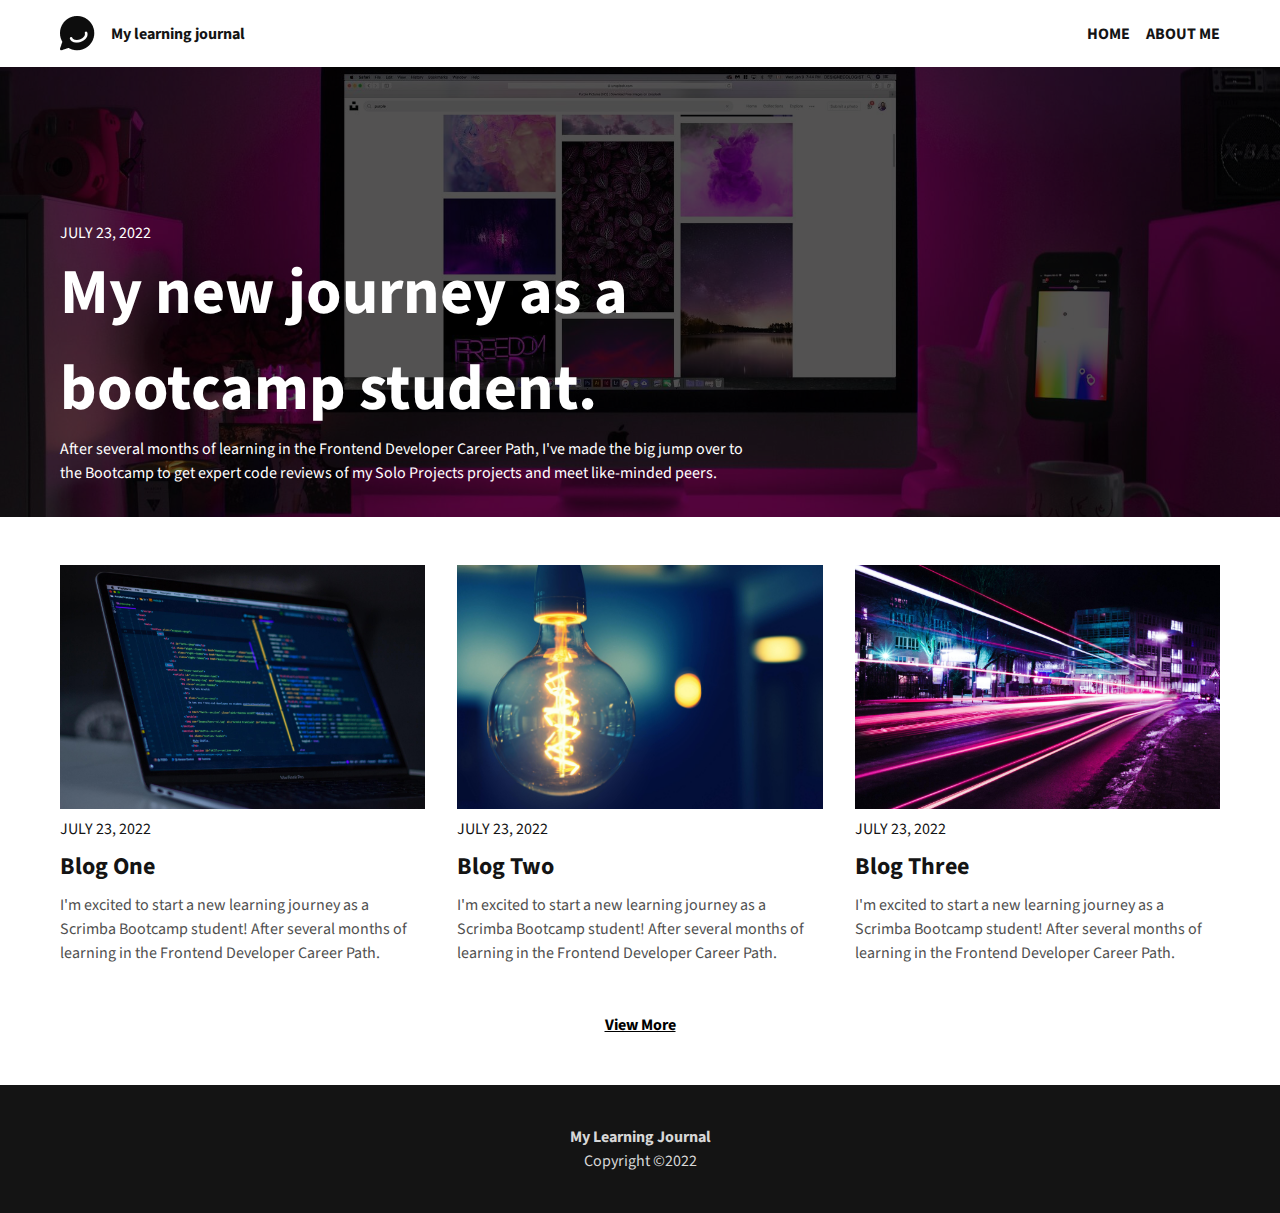
<file: index.html>
<!DOCTYPE html>
<html lang="en">
<head>
    <meta charset="UTF-8">
    <meta http-equiv="X-UA-Compatible" content="IE=edge">
    <meta name="viewport" content="width=device-width, initial-scale=1.0">
    <title>Learning Journal</title>

    <link rel="stylesheet" href="index.css">

    <!-- Font Family -->
    <link rel="preconnect" href="https://fonts.googleapis.com"><link rel="preconnect" href="https://fonts.gstatic.com" crossorigin><link href="https://fonts.googleapis.com/css2?family=Source+Sans+Pro:wght@400;700;900&display=swap" rel="stylesheet">

    <!-- Font Awesome -->
    <link rel="stylesheet" href="https://cdnjs.cloudflare.com/ajax/libs/font-awesome/6.2.1/css/all.min.css" integrity="sha512-MV7K8+y+gLIBoVD59lQIYicR65iaqukzvf/nwasF0nqhPay5w/9lJmVM2hMDcnK1OnMGCdVK+iQrJ7lzPJQd1w==" crossorigin="anonymous" referrerpolicy="no-referrer" />
</head>
<body>
    <header class="header">
        <nav class="nav">
            <div class="nav__logo">
                <img src="images/logo.png" alt="journal logo" class="nav__img">
                <span class="nav__title">My learning journal</span>
            </div>
            <ul class="nav__links">
                <li><a href="index.html">Home</a></li>
                <li><a href="about-me.html">About me</a></li>
            </ul>
            <i class="fa-solid fa-bars"></i>
            <div class="menu | hidden">
                <ul class="menu__links">
                    <li><a href="index.html">Home</a></li>
                    <li><a href="about-me.html">About me</a></li>
                </ul>
            </div>
        </nav>
    </header>
    <main>
        <section class="hero">
            <h1 class="hero__title">My new journey as a bootcamp student.</h1>
            <p class="hero__description">After several months of learning in the Frontend Developer Career Path, 
                I've made the big jump over to the Bootcamp to get expert code reviews 
                of my Solo Projects projects and meet like-minded peers.</p>
            <span class="hero__date">July 23, 2022</span>
        </section>

        <section class="blogs">
            <div class="blog">
                <img src="images/blog-1.jpg" alt="blog image" class="blog__img">
                <h2 class="blog__title"><a href="blog-post.html" class="blog__link">Blog One</a></h2>
                <p class="blog__description">I'm excited to start a new learning journey as a Scrimba Bootcamp student! After several months of learning in the Frontend Developer Career Path.</p>
                <span class="blog__date">July 23, 2022</span>
            </div>
            <div class="blog">
                <img src="images/blog-2.jpg" alt="blog image" class="blog__img">
                <h2 class="blog__title">Blog Two</h2>
                <p class="blog__description">I'm excited to start a new learning journey as a Scrimba Bootcamp student! After several months of learning in the Frontend Developer Career Path.</p>
                <span class="blog__date">July 23, 2022</span>
            </div>
            <div class="blog">
                <img src="images/blog-3.jpg" alt="blog image" class="blog__img">
                <h2 class="blog__title">Blog Three</h2>
                <p class="blog__description">I'm excited to start a new learning journey as a Scrimba Bootcamp student! After several months of learning in the Frontend Developer Career Path.</p>
                <span class="blog__date">July 23, 2022</span>
            </div>
            <div class="blog | hidden hide">
                <img src="images/blog-4.jpg" alt="blog image" class="blog__img">
                <h2 class="blog__title">Blog Four</h2>
                <p class="blog__description">I'm excited to start a new learning journey as a Scrimba Bootcamp student! After several months of learning in the Frontend Developer Career Path.</p>
                <span class="blog__date">July 23, 2022</span>
            </div>
            <div class="blog | hidden hide">
                <img src="images/blog-5.jpg" alt="blog image" class="blog__img">
                <h2 class="blog__title">Blog Five</h2>
                <p class="blog__description">I'm excited to start a new learning journey as a Scrimba Bootcamp student! After several months of learning in the Frontend Developer Career Path.</p>
                <span class="blog__date">July 23, 2022</span>
            </div>
            <div class="blog | hidden hide">
                <img src="images/blog-6.jpg" alt="blog image" class="blog__img">
                <h2 class="blog__title">Blog Six</h2>
                <p class="blog__description">I'm excited to start a new learning journey as a Scrimba Bootcamp student! After several months of learning in the Frontend Developer Career Path.</p>
                <span class="blog__date">July 23, 2022</span>
            </div>
        </section>
        <button class="btn">View More</button>
    </main>
    <footer class="footer">
        <span class="footer__title">My Learning Journal</span>
        <span class="footer__subtitle">Copyright &#169;2022</span>
    </footer>
    <script src="./index.js"></script>
</body>
</html>
</file>
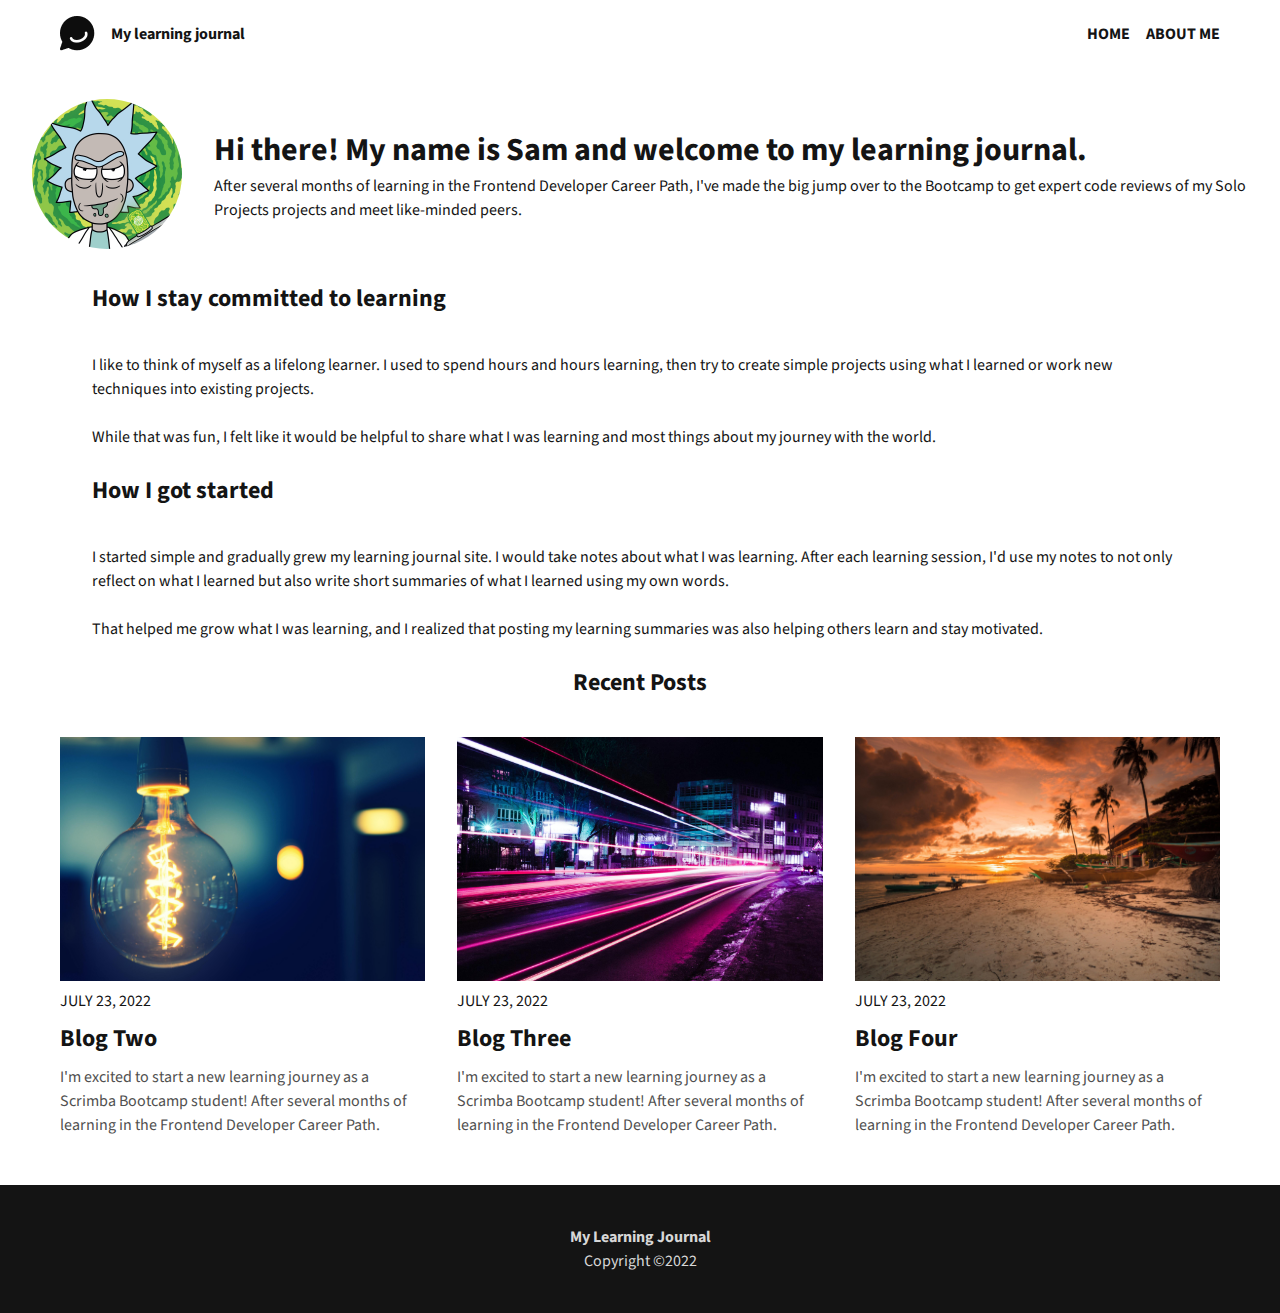
<file: about-me.html>
<!DOCTYPE html>
<html lang="en">
<head>
    <meta charset="UTF-8">
    <meta http-equiv="X-UA-Compatible" content="IE=edge">
    <meta name="viewport" content="width=device-width, initial-scale=1.0">
    <title>Learning Journal</title>

    <link rel="stylesheet" href="index.css">

    <!-- Font Family -->
    <link rel="preconnect" href="https://fonts.googleapis.com"><link rel="preconnect" href="https://fonts.gstatic.com" crossorigin><link href="https://fonts.googleapis.com/css2?family=Source+Sans+Pro:wght@400;700;900&display=swap" rel="stylesheet">

    <!-- Font Awesome -->
    <link rel="stylesheet" href="https://cdnjs.cloudflare.com/ajax/libs/font-awesome/6.2.1/css/all.min.css" integrity="sha512-MV7K8+y+gLIBoVD59lQIYicR65iaqukzvf/nwasF0nqhPay5w/9lJmVM2hMDcnK1OnMGCdVK+iQrJ7lzPJQd1w==" crossorigin="anonymous" referrerpolicy="no-referrer" />
</head>
<body>
    <header class="header">
        <nav class="nav">
            <div class="nav__logo">
                <img src="images/logo.png" alt="journal logo" class="nav__img">
                <span class="nav__title">My learning journal</span>
            </div>
            <ul class="nav__links">
                <li><a href="index.html">Home</a></li>
                <li><a href="">About me</a></li>
            </ul>
            <i class="fa-solid fa-bars"></i>
            <div class="menu | hidden">
                <ul class="menu__links">
                    <li><a href="index.html">Home</a></li>
                    <li><a href="about-me.html">About me</a></li>
                </ul>
            </div>
        </nav>
    </header>
    <main>
        <section class="about-me">
            <div class="about-me__container">
                <div class="about-me__intro">
                    <h1 class="about-me__title">Hi there! My name is Sam and welcome to my learning journal.</h1>
                    <p class="about-me__description">After several months of learning in the Frontend Developer Career Path, I've made the big jump over to the Bootcamp to get expert code reviews of my Solo Projects projects and meet like-minded peers.</p>
                </div>
                <img src="images/profile.jpg" alt="profile picture" class="about-me__img">
            </div>
            <h2 class="about-me__subtitle">How I stay committed to learning</h2>
            <p class="about-me__text">I like to think of myself as a lifelong learner. I used to spend hours and hours learning, then try to create simple projects using what I learned or work new techniques into existing projects.</p>
            <p class="about-me__text">While that was fun, I felt like it would be helpful to share what I was learning and most things about my journey with the world.</p>
            <h2 class="about-me__subtitle">How I got started</h2>
            <p class="about-me__text">I started simple and gradually grew my learning journal site. I would take notes about what I was learning. After each learning session, I'd use my notes to not only reflect on what I learned but also write short summaries of what I learned using my own words.</p>
            <p class="about-me__text">That helped me grow what I was learning, and I realized that posting my learning summaries was also helping others learn and stay motivated.</p>
        </section>
        <div class="recent-posts">Recent Posts</div>
        <section class="blogs">
            <div class="blog">
                <img src="images/blog-2.jpg" class="blog__img">
                <h2 class="blog__title">Blog Two</h2>
                <p class="blog__description">I'm excited to start a new learning journey as a Scrimba Bootcamp student! After several months of learning in the Frontend Developer Career Path.</p>
                <span class="blog__date">July 23, 2022</span>
            </div>
            <div class="blog">
                <img src="images/blog-3.jpg" alt="" class="blog__img">
                <h2 class="blog__title">Blog Three</h2>
                <p class="blog__description">I'm excited to start a new learning journey as a Scrimba Bootcamp student! After several months of learning in the Frontend Developer Career Path.</p>
                <span class="blog__date">July 23, 2022</span>
            </div>
            <div class="blog">
                <img src="images/blog-4.jpg" alt="" class="blog__img">
                <h2 class="blog__title">Blog Four</h2>
                <p class="blog__description">I'm excited to start a new learning journey as a Scrimba Bootcamp student! After several months of learning in the Frontend Developer Career Path.</p>
                <span class="blog__date">July 23, 2022</span>
            </div>
        </section>
    </main>
    <footer class="footer">
        <span class="footer__title">My Learning Journal</span>
        <span class="footer__subtitle">Copyright &#169;2022</span>
    </footer>
    <script src="./index.js"></script>
</body>
</html>
</file>
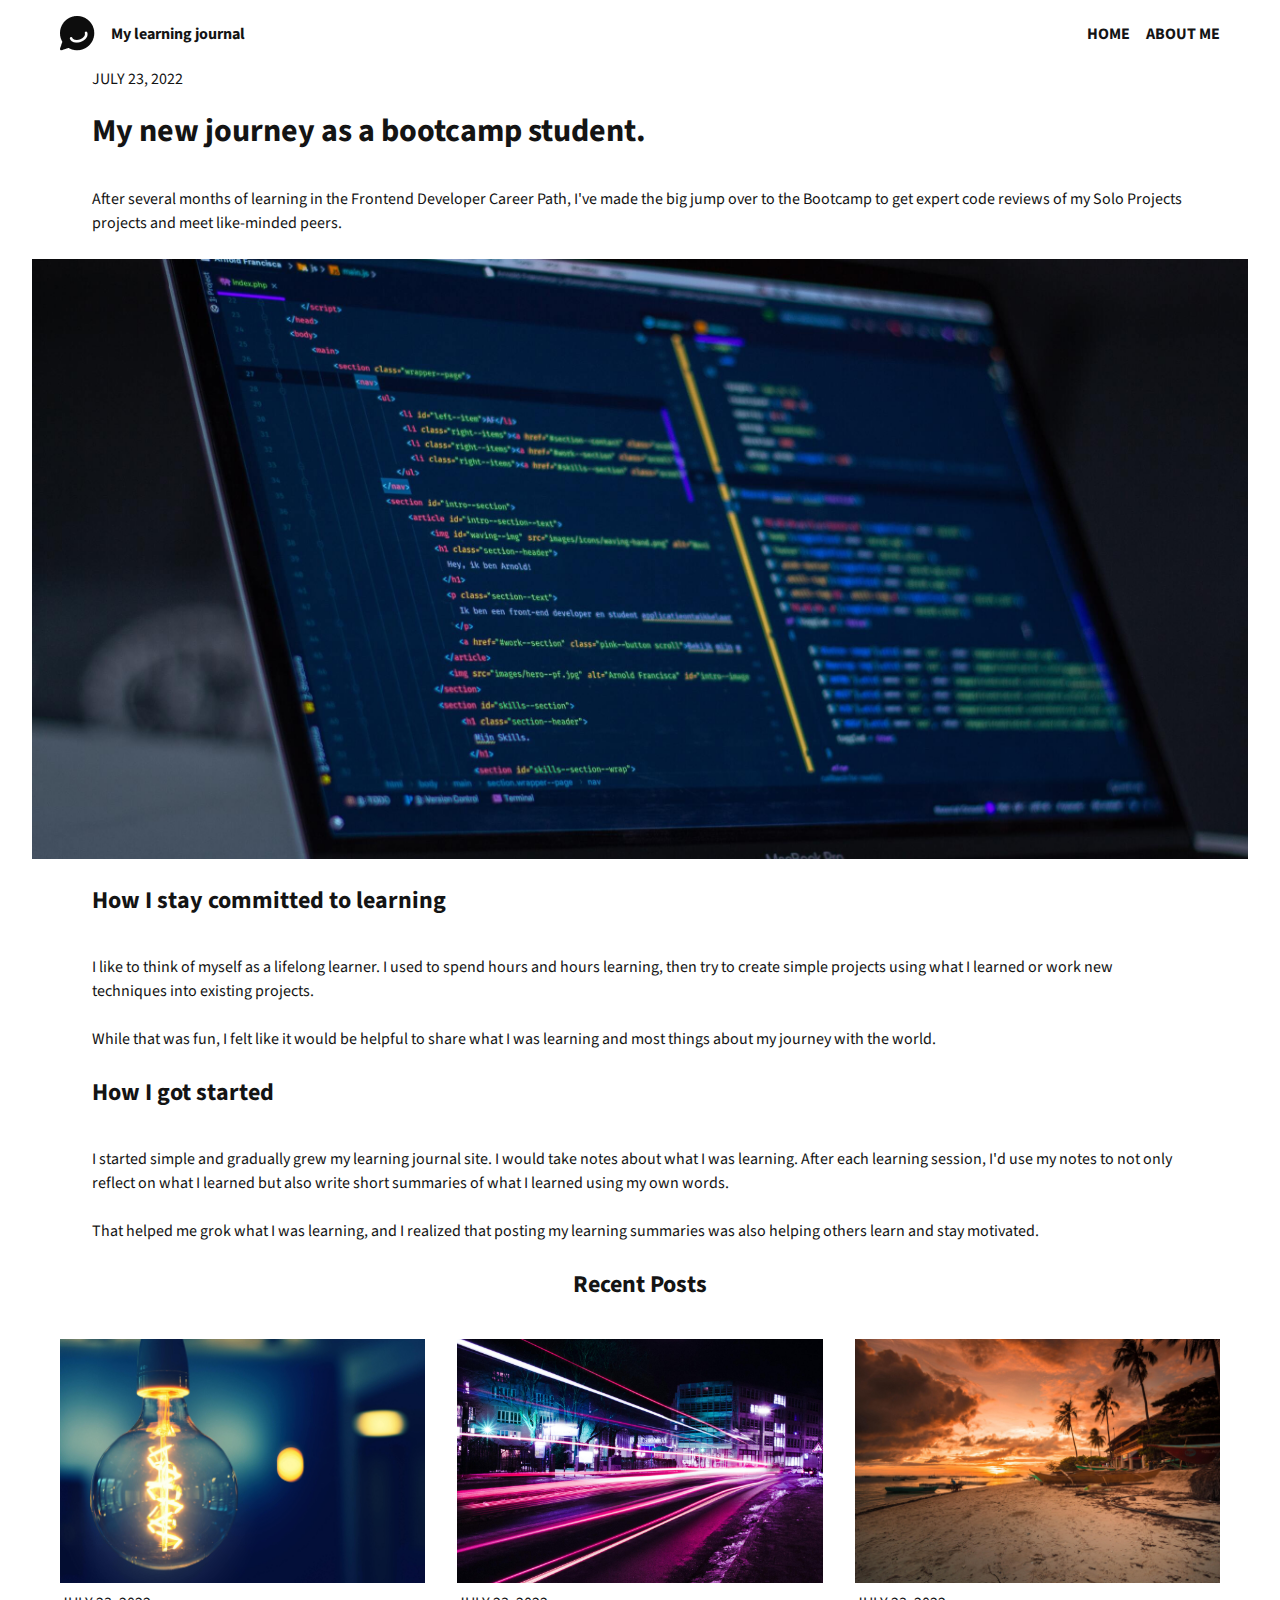
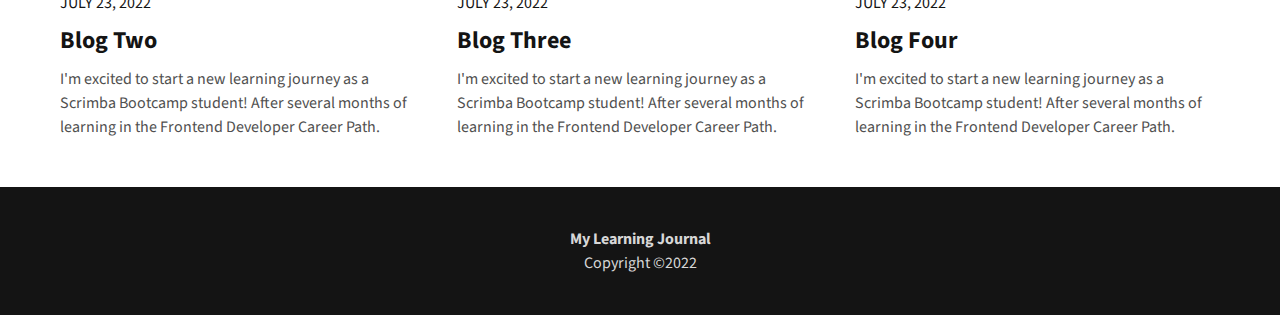
<file: blog-post.html>
<!DOCTYPE html>
<html lang="en">
<head>
    <meta charset="UTF-8">
    <meta http-equiv="X-UA-Compatible" content="IE=edge">
    <meta name="viewport" content="width=device-width, initial-scale=1.0">
    <title>Learning Journal</title>

    <link rel="stylesheet" href="index.css">

    <!-- Font Family -->
    <link rel="preconnect" href="https://fonts.googleapis.com"><link rel="preconnect" href="https://fonts.gstatic.com" crossorigin><link href="https://fonts.googleapis.com/css2?family=Source+Sans+Pro:wght@400;700;900&display=swap" rel="stylesheet">

    <!-- Font Awesome -->
    <link rel="stylesheet" href="https://cdnjs.cloudflare.com/ajax/libs/font-awesome/6.2.1/css/all.min.css" integrity="sha512-MV7K8+y+gLIBoVD59lQIYicR65iaqukzvf/nwasF0nqhPay5w/9lJmVM2hMDcnK1OnMGCdVK+iQrJ7lzPJQd1w==" crossorigin="anonymous" referrerpolicy="no-referrer" />
</head>
<body>
    <header class="header">
        <nav class="nav">
            <div class="nav__logo">
                <img src="images/logo.png" alt="journal logo" class="nav__img">
                <span class="nav__title">My learning journal</span>
            </div>
            <ul class="nav__links">
                <li><a href="index.html">Home</a></li>
                <li><a href="about-me.html">About me</a></li>
            </ul>
            <i class="fa-solid fa-bars"></i>
            <div class="menu | hidden">
                <ul class="menu__links">
                    <li><a href="index.html">Home</a></li>
                    <li><a href="about-me.html">About me</a></li>
                </ul>
            </div>
        </nav>
    </header>
    <main>
        <section class="post">
            <div class="post__intro">
                <h1 class="post__title">My new journey as a bootcamp student.</h1>
                <span class="post__date">July 23, 2022</span>
            </div>
            <p class="post__text">After several months of learning in the Frontend Developer Career Path, I've made the big jump over to the Bootcamp to get expert code reviews of my Solo Projects projects and meet like-minded peers.</p>
            <div class="img-container">
                <img src="images/blog-1.jpg" alt="blog image" class="post__img">
            </div>
            <h2 class="post__subtitle">How I stay committed to learning</h2>
            <p class="post__text">I like to think of myself as a lifelong learner. I used to spend hours and hours learning, then try to create simple projects using what I learned or work new techniques into existing projects.</p>
            <p class="post__text">While that was fun, I felt like it would be helpful to share what I was learning and most things about my journey with the world.</p>
            <h2 class="post__subtitle">How I got started</h2>
            <p class="post__text">I started simple and gradually grew my learning journal site. I would take notes about what I was learning. After each learning session, I'd use my notes to not only reflect on what I learned but also write short summaries of what I learned using my own words.</p>
            <p class="post__text">That helped me grok what I was learning, and I realized that posting my learning summaries was also helping others learn and stay motivated.</p>
        </section>
        <div class="recent-posts">Recent Posts</div>
        <section class="blogs">
            <div class="blog">
                <img src="images/blog-2.jpg" class="blog__img">
                <h2 class="blog__title">Blog Two</h2>
                <p class="blog__description">I'm excited to start a new learning journey as a Scrimba Bootcamp student! After several months of learning in the Frontend Developer Career Path.</p>
                <span class="blog__date">July 23, 2022</span>
            </div>
            <div class="blog">
                <img src="images/blog-3.jpg" alt="" class="blog__img">
                <h2 class="blog__title">Blog Three</h2>
                <p class="blog__description">I'm excited to start a new learning journey as a Scrimba Bootcamp student! After several months of learning in the Frontend Developer Career Path.</p>
                <span class="blog__date">July 23, 2022</span>
            </div>
            <div class="blog">
                <img src="images/blog-4.jpg" alt="" class="blog__img">
                <h2 class="blog__title">Blog Four</h2>
                <p class="blog__description">I'm excited to start a new learning journey as a Scrimba Bootcamp student! After several months of learning in the Frontend Developer Career Path.</p>
                <span class="blog__date">July 23, 2022</span>
            </div>
        </section>
    </main>
    <footer class="footer">
        <span class="footer__title">My Learning Journal</span>
        <span class="footer__subtitle">Copyright &#169;2022</span>
    </footer>
    <script src="./index.js"></script>
</body>
</html>
</file>
<file: index.css>
/* CSS Reset */

*,
*::before,
*::after {
  box-sizing: border-box;
}

* {
    margin: 0;
}

html, body {
    height: 100%;
}

body {
    line-height: 1.5;
}

img {
    display: block;
    max-width: 100%;
}

button {
    font-family: inherit;
}

/* Variables */

:root {
    --clr-txt-main: #141414;
    --clr-txt-content: #505050;
    --clr-txt-footer: #d7d7d7;
    --clr-txt-header: #ffffff;

    --ff: 'Source Sans Pro', sans-serif;

    --space-inline-page-s: 32px;
    --space-inline-page-l: 60px;
}

/* Utility Classes */

.hidden {
    display: none !important;
}

.fa-bars-active {
    color: var(--clr-txt-footer);
    z-index: 1;
    position: fixed;
    right: 32px;
}

/* Typography */

body {
    font-family: var(--ff);
    color: var(--clr-txt-main);
}

.nav__title {
    font-weight: 700;
}

.nav__links *,
.menu__links * {
    color: inherit;
    text-transform: uppercase;
    font-weight: 700;
}

.menu__links {
    color: var(--clr-txt-footer);
    font-size: 1.5rem;
    text-align: center;
}

.fa-bars {
    font-size: 1.5em;
}

.hero {
    color: var(--clr-txt-header);
}

.hero__title {
    font-size: 5vw;
}

.hero__date,
.blog__date,
.post__date {
    text-transform: uppercase;
}

.blog__description {
    color: var(--clr-txt-content);
}

.blog__link {
    color: inherit;
}

.btn {
    font-weight: 700;
    font-size: 1rem;
    text-align: center;
}

.footer {
    color: var(--clr-txt-footer);
}

.footer__title {
    font-weight: 700;
}

.post__title,
.about-me__title {
    font-size: 2rem;
}

.recent-posts {
    font-weight: 700;
    text-align: center;
}

/* Layout */

.header {
    margin-inline: var(--space-inline-page-s);
}

.nav {
    display: flex;
    justify-content: space-between;
    align-items: center;
    padding: 1em 0;
}

.nav__logo {
    display: flex;
    align-items: center;
    gap: 1em
}

.nav__links {
    display: none;
}

.nav__links *,
.menu__links * {
    list-style: none;
    text-decoration: none;
}

.fa-bars {
    cursor: pointer;
}

.menu {
    position: fixed;
    inset: 0;
    display: flex;
    justify-content: center;
    align-items: center;
    background-color: var(--clr-txt-content);
    animation: slide-in-right 0.5s ease-in-out;
}

.menu[closing] {
    pointer-events: none;
    animation: slide-out-right 0.5s ease-in-out;
}

.menu__links li:first-child {
    margin-bottom: 1em;
}

.hero {
    display: flex;
    flex-direction: column;
    justify-content: flex-end;
    gap: 0.8em;
    background: url(images/hero.jpg) rgb(83, 82, 82);;
    background-size: cover;
    background-position: center;
    background-blend-mode: multiply;
    height: 50vh;
    padding-bottom: 2em;
    padding-inline: var(--space-inline-page-s);
    margin-bottom: 3em;
}

.hero__date {
    order: -1;
}

.blogs {
    margin-inline: var(--space-inline-page-s);
    display: flex;
    flex-wrap: wrap;
    gap: 2em;
}

.blog {
    display: flex;
    flex-direction: column;
    justify-content: center;
    gap: 0.5em;
    margin-bottom: 3em;
    flex-basis: 350px;
    flex-grow: 1;
    max-width: 700px;
    margin-inline: auto;
}

.blog__img {
    order: 1;
}

.blog__title {
    order: 3;
}

.blog__description {
    order: 4;
}

.blog__date {
    order: 2;
}

.blog__link {
    text-decoration: none;
}

.blog__link:hover,
.blog__link:focus {
    text-decoration: underline;
}

.btn {
    background-color: transparent;
    border: none;
    cursor: pointer;
    text-decoration: underline;
    margin-bottom: 3em;
    display: block;
    margin-inline: auto;
    transition: 200ms ease-in-out;
}

.btn:hover {
    transform: scale(1.2);
}

.footer {
    background-color: var(--clr-txt-main);
    display: flex;
    justify-content: center;
    align-items: center;
    flex-direction: column;
    padding: 2.5em 0;
}

.post {
    margin-inline: var(--space-inline-page-s);
}

.post__intro {
    display: flex;
    flex-direction: column;
    gap: 1em;
    margin-bottom: 2em;
}

.post__date {
    order: -1;
}

.post__subtitle,
.post__text,
.img-container,
.recent-posts {
    margin-bottom: 1.5em;
}

.about-me {
    margin-inline: var(--space-inline-page-s);
}

.about-me__container {
    display: flex;
    flex-direction: column;
    justify-content: center;
    align-items: center;
    gap: 2em;
    margin: 2em 0;
}

.about-me__img {
    width: 150px;
    border-radius: 50%;
    aspect-ratio: 1 / 1;
    order: -1;
    align-self: flex-start;
}

.about-me__subtitle,
.about-me__text {
    margin-bottom: 1.5em;
}

@media (min-width: 800px) {
    .header {
        margin-inline: var(--space-inline-page-l);
    }
    .nav__links {
        display: flex;
        align-items: center;
        gap: 1em;
    }
    .fa-bars {
        display: none !important;
    }
    .hero {
        padding-top: 25em;
        gap: 0;
        padding-inline: var(--space-inline-page-l);
    }
    .hero__title,
    .hero__description,
    .hero__date {
        max-width: 60%;
    }
    .img-container {
        height: 600px;
    }
    .blogs {
        margin-inline: var(--space-inline-page-l);
    }
    .post__img {
        width: 100%;
        height: 100%;
        object-fit: cover;
    }
    .post__intro,
    .post__subtitle,
    .post__text {
        margin-inline: var(--space-inline-page-l);
    }
    .recent-posts {
        font-size: 1.5rem;
    }
    .about-me__container {
        flex-direction: row;
    }
    .about-me__subtitle,
    .about-me__text {
        margin-inline: var(--space-inline-page-l);
    }
}

/* ----------------------------------------------
 * Generated by Animista on 2023-1-14 16:42:7
 * Licensed under FreeBSD License.
 * See http://animista.net/license for more info. 
 * w: http://animista.net, t: @cssanimista
 * ---------------------------------------------- */

/**
 * ----------------------------------------
 * animation slide-in-right
 * ----------------------------------------
 */

@-webkit-keyframes slide-in-right {
  0% {
    -webkit-transform: translateX(1000px);
            transform: translateX(1000px);
    opacity: 0;
  }
  100% {
    -webkit-transform: translateX(0);
            transform: translateX(0);
    opacity: 1;
  }
}
@keyframes slide-in-right {
  0% {
    -webkit-transform: translateX(1000px);
            transform: translateX(1000px);
    opacity: 0;
  }
  100% {
    -webkit-transform: translateX(0);
            transform: translateX(0);
    opacity: 1;
  }
}

@-webkit-keyframes slide-out-right {
  0% {
    -webkit-transform: translateX(0);
            transform: translateX(0);
    opacity: 1;
  }
  100% {
    -webkit-transform: translateX(1000px);
            transform: translateX(1000px);
    opacity: 0;
  }
}
@keyframes slide-out-right {
  0% {
    -webkit-transform: translateX(0);
            transform: translateX(0);
    opacity: 1;
  }
  100% {
    -webkit-transform: translateX(1000px);
            transform: translateX(1000px);
    opacity: 0;
  }
}
</file>
